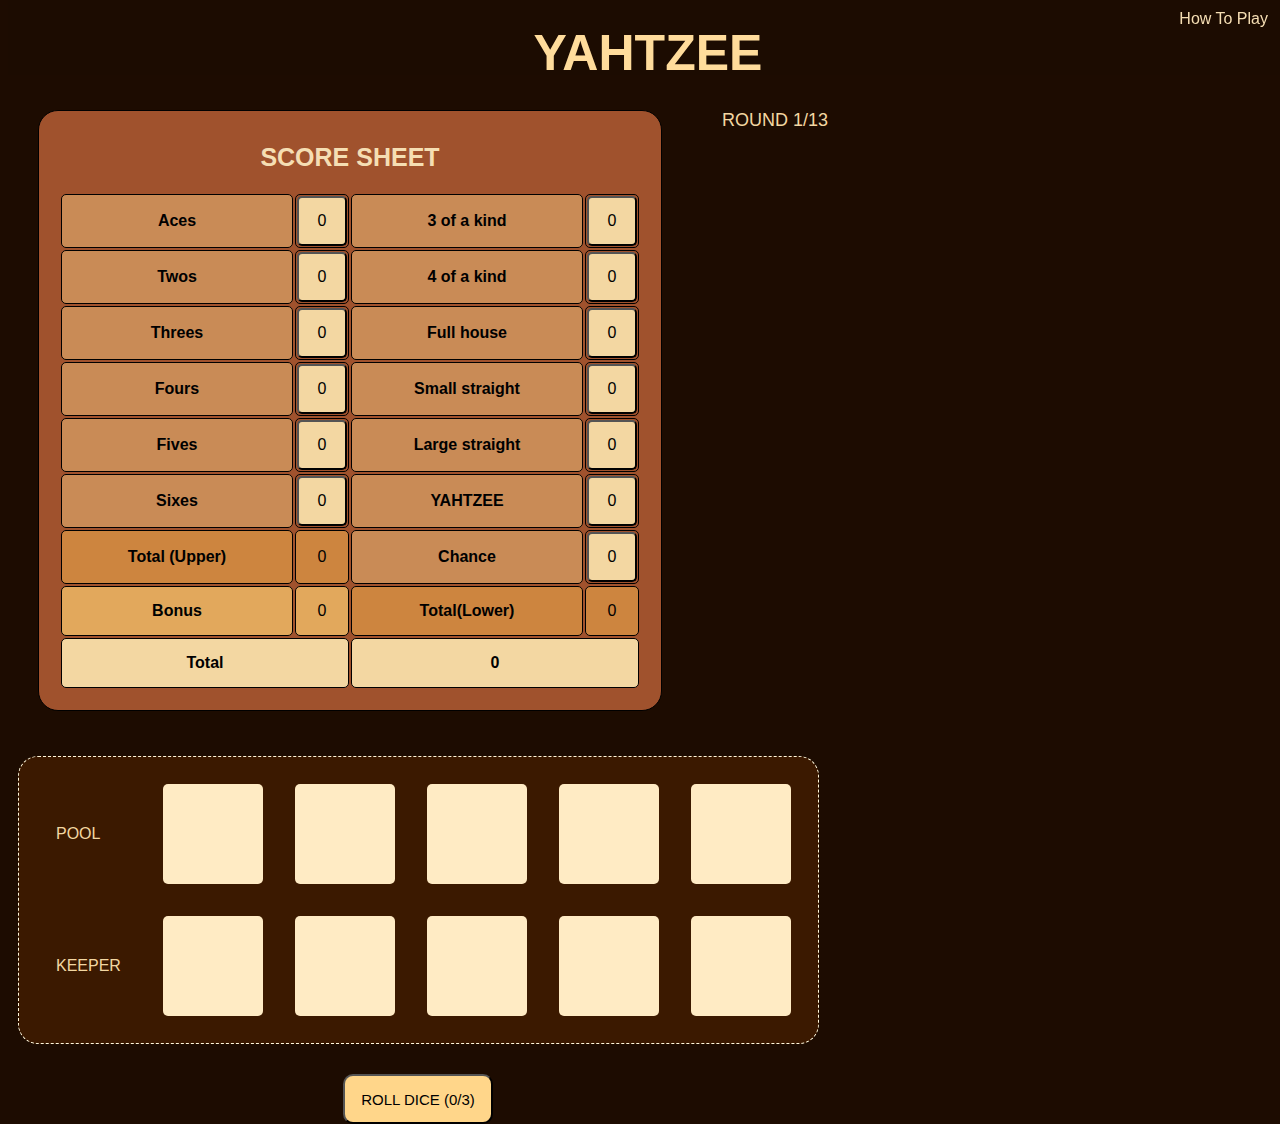
<file: index.html>
<html>

<head>
    <meta charset="UTF-8">
    <meta name="viewport" content="width=device-width, initial-scale=1.0">
    <title>YAHTZEE</title>
    <link rel="icon" href="https://www.pngkey.com/png/full/417-4178249_casino-dice-dice.png">
    <link rel="stylesheet" href="style.css">
    <link rel="stylesheet" href="style-popup.css">
    <script src='script.js'></script>
</head>

<body onload='newGame()'>
    <div id="hhh">
        <h1>YAHTZEE</h1>
        <div class="box">
            <a href="#popup1">How To Play</a>
        </div>
    </div>

    <center>
        <br><br><br><br>
        <table id="score-sheet">
            <tr>
                <th class="th1" colspan="4">SCORE SHEET</th>
            </tr>
            <tr>
                <th class='th2' id="aces">Aces</th>
                <td><input type='button' class='score' name='upperScoring' id='acesDisplay' value='0' onclick='recordTurn(0)'></td>
                <th class='th2' id="triple">3 of a kind</th>
                <td><input type='button' class='score' name='lowerScoring' id='tripleDisplay' value='0' onclick='recordTurn(6)'></td>
            </tr>
            <tr>
                <th class='th2' id="twos">Twos</th>
                <td><input type='button' class='score' name='upperScoring' id='twosDisplay' value='0' onclick='recordTurn(1)'></td>
                <th class='th2' id="quad">4 of a kind</th>
                <td><input type='button' class='score' name='lowerScoring' id='quadDisplay' value='0' onclick='recordTurn(7)'></td>
            </tr>
            <tr>
                <th class='th2' id="threes">Threes</th>
                <td><input type='button' class='score' name='upperScoring' id='threesDisplay' value='0' onclick='recordTurn(2)'></td>
                <th class='th2' id="fullhouse">Full house</th>
                <td><input type='button' class='score' name='lowerScoring' id='fullhouseDisplay' value='0' onclick='recordTurn(8)'></td>
            </tr>
            <tr>
                <th class='th2' id="fours">Fours</th>
                <td><input type='button' class='score' name='upperScoring' id='foursDisplay' value='0' onclick='recordTurn(3)'></td>
                <th class='th2' id="smallStraight">Small straight</th>
                <td><input type='button' class='score' name='lowerScoring' id='ssDisplay' value='0' onclick='recordTurn(9)'></td>
            </tr>
            <tr>
                <th class='th2' id="fives">Fives</th>
                <td><input type='button' class='score' name='upperScoring' id='fivesDisplay' value='0' onclick='recordTurn(4)'></td>
                <th class='th2' id="largeStraight">Large straight</th>
                <td><input type='button' class='score' name='lowerScoring' id='lsDisplay' value='0' onclick='recordTurn(10)'></td>
            </tr>
            <tr>
                <th class='th2' id="sixes">Sixes</th>
                <td><input type='button' class='score' name='upperScoring' id='sixesDisplay' value='0' onclick='recordTurn(5)'></td>
                <th class='th2' id="yahtzee">YAHTZEE</th>
                <td><input type='button' class='score' name='lowerScoring' id='yahtzeeDisplay' value='0' onclick='recordTurn(11)'></td>
            </tr>
            <tr>
                <th class='th2' id="upperTotal" style="background-color: peru">Total (Upper)</th>
                <td style="background-color: peru">
                    <div align='center' name='scoreDisplay' id='upperTotalDisplay'></div>
                </td>
                <th class='th2' id="chance">Chance</th>
                <td><input type='button' class='score' name='lowerScoring' id='chanceDisplay' value='0' onclick='recordTurn(12)'></td>
            </tr>
            <tr>
                <th class='th2' id="bonus" style="background-color: #e2a85c">Bonus</th>
                <td style="background-color: #e2a85c;">
                    <div align='center' name='scoreDisplay' id='bonusDisplay'></div>
                </td>
                <th class='th2' id="lowerTotal" style="background-color: peru">Total(Lower)</th>
                <td style="background-color: peru">
                    <div align='center' name='scoreDisplay' id='lowerTotalDisplay'></div>
                </td>
            </tr>
            <tr>
                <th class="th2" colspan="2" style="background-color: rgb(243, 215, 162);">Total</th>
                <th class="th2" colspan="2" style="background-color: rgb(243, 215, 162);">
                    <div name='scoreDisplay' id='totalDisplay'></div>
                </th>
            </tr>
        </table>


        <table id="area-dice">
            <div id='countRound'></div>
            <tr>
                <td id="dtname" style='color: rgb(243, 215, 162); font: size 40px;'>POOL</td>
                <td>
                    <image name='dicePool' class='button-dice' src='pics/dice0.png' onclick='lockDie(1)'></image>
                </td>
                <td>
                    <image name='dicePool' class='button-dice' src='pics/dice0.png' onclick='lockDie(2)'></image>
                </td>
                <td>
                    <image name='dicePool' class='button-dice' src='pics/dice0.png' onclick='lockDie(3)'></image>
                </td>
                <td>
                    <image name='dicePool' class='button-dice' src='pics/dice0.png' onclick='lockDie(4)'></image>
                </td>
                <td>
                    <image name='dicePool' class='button-dice' src='pics/dice0.png' onclick='lockDie(5)'></image>
                </td>

            </tr>
            <tr>
                <td id="dtname" style='color: rgb(243, 215, 162); font: size 40px;'>KEEPER</td>
                <td>
                    <image name='diceScore' class='button-dice' src='pics/dice0.png' onclick='unlockDie(1)'></image>
                </td>
                <td>
                    <image name='diceScore' class='button-dice' src='pics/dice0.png' onclick='unlockDie(2)'></image>
                </td>
                <td>
                    <image name='diceScore' class='button-dice' src='pics/dice0.png' onclick='unlockDie(3)'></image>
                </td>
                <td>
                    <image name='diceScore' class='button-dice' src='pics/dice0.png' onclick='unlockDie(4)'></image>
                </td>
                <td>
                    <image name='diceScore' class='button-dice' src='pics/dice0.png' onclick='unlockDie(5)'></image>
                </td>
            </tr>
        </table>
        <div class="btn">
            <button class='button' id="roll" onclick='roll()'><div id='countNum' style='color: black; margin-top:0; font-size: 15px;'></div></button>

            <button class='button' id='btnRestart' onclick='newGame()' hidden>New Game</button>
        </div>

    </center>

    <!-- How to Play -->
    <div id="popup1" class="overlay">
        <div class="popup">
            <h2>How To Play</h2>
            <a class="close" href="#">×</a>
            <div class='content'>
                - 13 Rounds played. <br><br> - In each round, 3 rolls are permitted. For each roll, roll dice in 'POOL' space. Player can keep some (or all) of the dice in 'KEEPER' space, by clicking at the specific 'POOL' dice you want to keep. <br><br>                - Player can also return the dice from 'KEEPER' back to 'POOL' by clicking at the specific 'POOL' dice you want to return. <br><br> - If result is satisfying (or has rolled 3 times already), select ,by clicking, one of scoring type, either
                one at upper section (the left section of score sheet) or another at lower section (the right of score sheet). <br><br> - The chosen scoring type is not available for the rest of the game.
                <br><br>
                <h3> Scoring Type </h3>
                <table id="htp">
                    <tr>
                        <td>Aces</td>
                        <td>1 point per die with pip value '1'.</td>
                    </tr>
                    <tr>
                        <td>Twos</td>
                        <td>2 points per die with pip value '2'.</td>
                    </tr>
                    <tr>
                        <td>Threes</td>
                        <td>3 points per die with pip value '3'.</td>
                    </tr>
                    <tr>
                        <td>Fours</td>
                        <td>4 points per die with pip value '4'.</td>
                    </tr>
                    <tr>
                        <td>Fives</td>
                        <td>5 points per die with pip value '5'.</td>
                    </tr>
                    <tr>
                        <td>Sixes</td>
                        <td>6 points per die with pip value '6'.</td>
                    </tr>
                    <tr>
                        <td>3 of a kind</td>
                        <td>3 dice of the same pip value. Sum all value of the dice.</td>
                    </tr>
                    <tr>
                        <td>4 of a kind</td>
                        <td>4 dice of the same pip value. Sum all value of the dice.</td>
                    </tr>
                    <tr>
                        <td>Full house</td>
                        <td>3 dice of the same pip value and 2 dice of the same pip value(can be the same or different from one which forms three of a kind). Get 25 points. (e.g., 2,2,3,3,3)</td>
                    </tr>
                    <tr>
                        <td>Small straight</td>
                        <td>4 dice with consecutive pip value. Get 30 points. (e.g., 1,2,3,4,6)</td>
                    </tr>
                    <tr>
                        <td>Large straight</td>
                        <td>5 dice with consecutive pip value. Get 40 points. (e.g., 2,3,4,5,6)</td>
                    </tr>
                    <tr>
                        <td>Yahtzee</td>
                        <td>5 dice with the same pip value. Get 50 points</td>
                    </tr>
                    <tr>
                        <td>Chance</td>
                        <td>Sum all pip value of the dice.</td>
                    </tr>

                </table>
                <br>
                <h3>End of Game</h3>
                At the end of the game (i.e., after 13 rounds), sum score both upper section and lower one. Also, Bonus score at the upper section is determined. If sum of score at the upper section exceeds 63 points, get 35 bonus point. If not, get nothing.
                <br>
            </div>
        </div>
    </div>
</body>

</html>
</file>
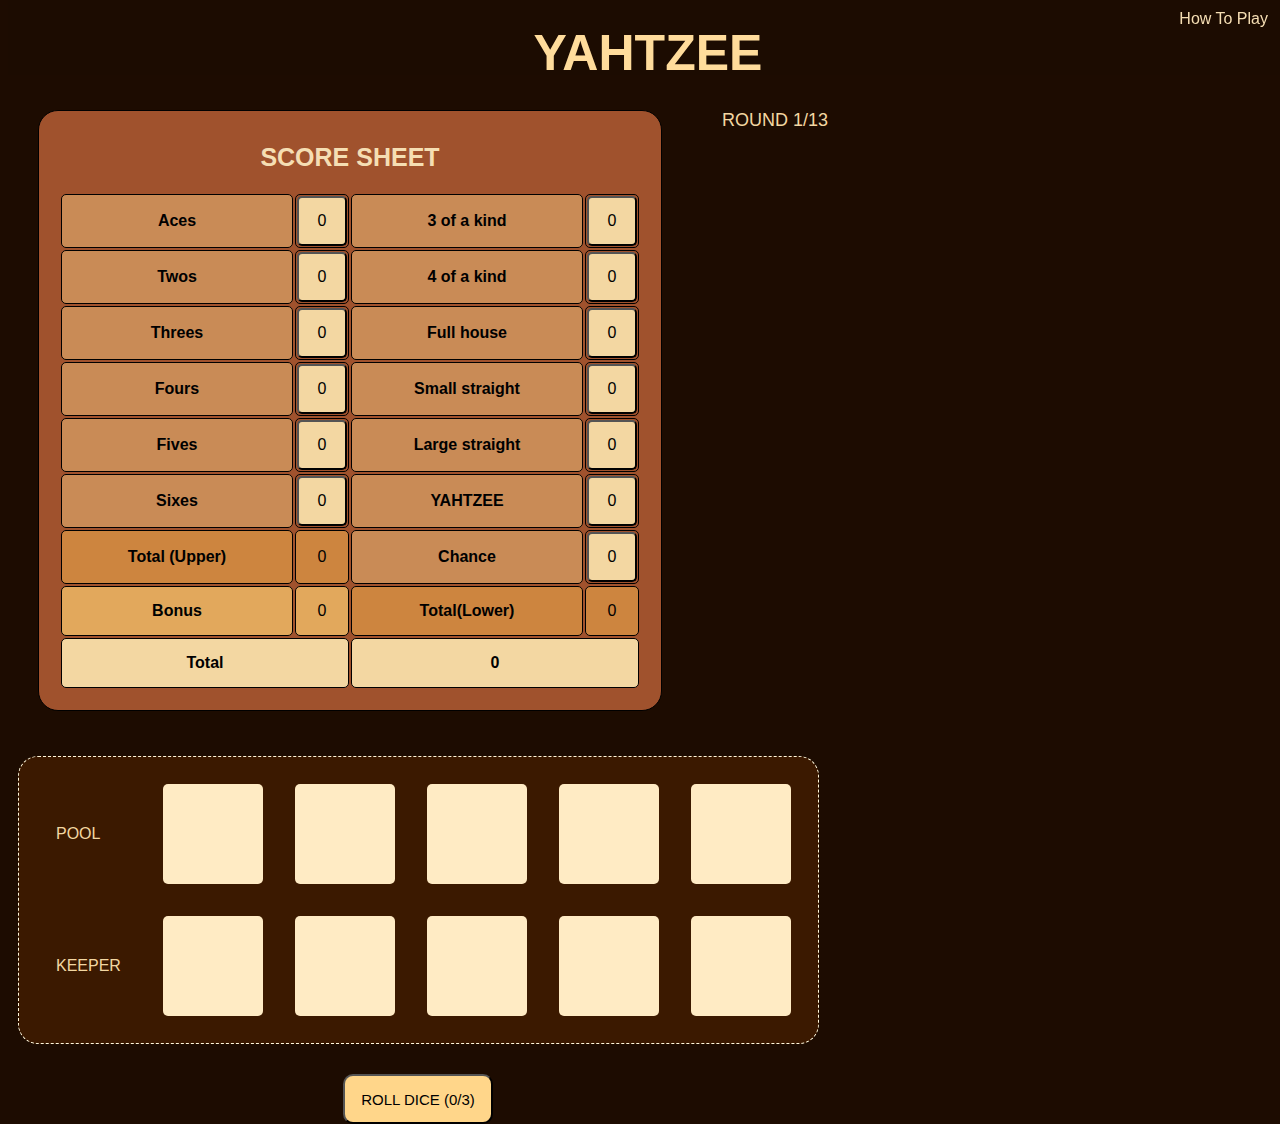
<file: yahtzee.html>
<html>

<head>
    <meta charset="UTF-8">
    <meta name="viewport" content="width=device-width, initial-scale=1.0">
    <title>YAHTZEE</title>
    <link rel="icon" href="https://www.pngkey.com/png/full/417-4178249_casino-dice-dice.png">
    <link rel="stylesheet" href="style.css">
    <link rel="stylesheet" href="style-popup.css">
    <script src='script.js'></script>
</head>

<body onload='newGame()'>
    <div id="hhh">
        <h1>YAHTZEE</h1>
        <div class="box">
            <a href="#popup1">How To Play</a>
        </div>
    </div>

    <center>
        <br><br><br><br>
        <table id="score-sheet">
            <tr>
                <th class="th1" colspan="4">SCORE SHEET</th>
            </tr>
            <tr>
                <th class='th2' id="aces">Aces</th>
                <td><input type='button' class='score' name='upperScoring' id='acesDisplay' value='0' onclick='recordTurn(0)'></td>
                <th class='th2' id="triple">3 of a kind</th>
                <td><input type='button' class='score' name='lowerScoring' id='tripleDisplay' value='0' onclick='recordTurn(6)'></td>
            </tr>
            <tr>
                <th class='th2' id="twos">Twos</th>
                <td><input type='button' class='score' name='upperScoring' id='twosDisplay' value='0' onclick='recordTurn(1)'></td>
                <th class='th2' id="quad">4 of a kind</th>
                <td><input type='button' class='score' name='lowerScoring' id='quadDisplay' value='0' onclick='recordTurn(7)'></td>
            </tr>
            <tr>
                <th class='th2' id="threes">Threes</th>
                <td><input type='button' class='score' name='upperScoring' id='threesDisplay' value='0' onclick='recordTurn(2)'></td>
                <th class='th2' id="fullhouse">Full house</th>
                <td><input type='button' class='score' name='lowerScoring' id='fullhouseDisplay' value='0' onclick='recordTurn(8)'></td>
            </tr>
            <tr>
                <th class='th2' id="fours">Fours</th>
                <td><input type='button' class='score' name='upperScoring' id='foursDisplay' value='0' onclick='recordTurn(3)'></td>
                <th class='th2' id="smallStraight">Small straight</th>
                <td><input type='button' class='score' name='lowerScoring' id='ssDisplay' value='0' onclick='recordTurn(9)'></td>
            </tr>
            <tr>
                <th class='th2' id="fives">Fives</th>
                <td><input type='button' class='score' name='upperScoring' id='fivesDisplay' value='0' onclick='recordTurn(4)'></td>
                <th class='th2' id="largeStraight">Large straight</th>
                <td><input type='button' class='score' name='lowerScoring' id='lsDisplay' value='0' onclick='recordTurn(10)'></td>
            </tr>
            <tr>
                <th class='th2' id="sixes">Sixes</th>
                <td><input type='button' class='score' name='upperScoring' id='sixesDisplay' value='0' onclick='recordTurn(5)'></td>
                <th class='th2' id="yahtzee">YAHTZEE</th>
                <td><input type='button' class='score' name='lowerScoring' id='yahtzeeDisplay' value='0' onclick='recordTurn(11)'></td>
            </tr>
            <tr>
                <th class='th2' id="upperTotal" style="background-color: peru">Total (Upper)</th>
                <td style="background-color: peru">
                    <div align='center' name='scoreDisplay' id='upperTotalDisplay'></div>
                </td>
                <th class='th2' id="chance">Chance</th>
                <td><input type='button' class='score' name='lowerScoring' id='chanceDisplay' value='0' onclick='recordTurn(12)'></td>
            </tr>
            <tr>
                <th class='th2' id="bonus" style="background-color: #e2a85c">Bonus</th>
                <td style="background-color: #e2a85c;">
                    <div align='center' name='scoreDisplay' id='bonusDisplay'></div>
                </td>
                <th class='th2' id="lowerTotal" style="background-color: peru">Total(Lower)</th>
                <td style="background-color: peru">
                    <div align='center' name='scoreDisplay' id='lowerTotalDisplay'></div>
                </td>
            </tr>
            <tr>
                <th class="th2" colspan="2" style="background-color: rgb(243, 215, 162);">Total</th>
                <th class="th2" colspan="2" style="background-color: rgb(243, 215, 162);">
                    <div name='scoreDisplay' id='totalDisplay'></div>
                </th>
            </tr>
        </table>


        <table id="area-dice">
            <div id='countRound'></div>
            <tr>
                <td id="dtname" style='color: rgb(243, 215, 162); font: size 40px;'>POOL</td>
                <td>
                    <image name='dicePool' class='button-dice' src='pics/dice0.png' onclick='lockDie(1)'></image>
                </td>
                <td>
                    <image name='dicePool' class='button-dice' src='pics/dice0.png' onclick='lockDie(2)'></image>
                </td>
                <td>
                    <image name='dicePool' class='button-dice' src='pics/dice0.png' onclick='lockDie(3)'></image>
                </td>
                <td>
                    <image name='dicePool' class='button-dice' src='pics/dice0.png' onclick='lockDie(4)'></image>
                </td>
                <td>
                    <image name='dicePool' class='button-dice' src='pics/dice0.png' onclick='lockDie(5)'></image>
                </td>

            </tr>
            <tr>
                <td id="dtname" style='color: rgb(243, 215, 162); font: size 40px;'>KEEPER</td>
                <td>
                    <image name='diceScore' class='button-dice' src='pics/dice0.png' onclick='unlockDie(1)'></image>
                </td>
                <td>
                    <image name='diceScore' class='button-dice' src='pics/dice0.png' onclick='unlockDie(2)'></image>
                </td>
                <td>
                    <image name='diceScore' class='button-dice' src='pics/dice0.png' onclick='unlockDie(3)'></image>
                </td>
                <td>
                    <image name='diceScore' class='button-dice' src='pics/dice0.png' onclick='unlockDie(4)'></image>
                </td>
                <td>
                    <image name='diceScore' class='button-dice' src='pics/dice0.png' onclick='unlockDie(5)'></image>
                </td>
            </tr>
        </table>
        <div class="btn">
            <button class='button' id="roll" onclick='roll()'><div id='countNum' style='color: black; margin-top:0; font-size: 15px;'></div></button>

            <button class='button' id='btnRestart' onclick='newGame()' hidden>New Game</button>
        </div>

    </center>

    <!-- How to Play -->
    <div id="popup1" class="overlay">
        <div class="popup">
            <h2>How To Play</h2>
            <a class="close" href="#">×</a>
            <div class='content'>
                - 13 Rounds played. <br><br> - In each round, 3 rolls are permitted. For each roll, roll dice in 'POOL' space. Player can keep some (or all) of the dice in 'KEEPER' space, by clicking at the specific 'POOL' dice you want to keep. <br><br>                - Player can also return the dice from 'KEEPER' back to 'POOL' by clicking at the specific 'POOL' dice you want to return. <br><br> - If result is satisfying (or has rolled 3 times already), select ,by clicking, one of scoring type, either
                one at upper section (the left section of score sheet) or another at lower section (the right of score sheet). <br><br> - The chosen scoring type is not available for the rest of the game.
                <br><br>
                <h3> Scoring Type </h3>
                <table id="htp">
                    <tr>
                        <td>Aces</td>
                        <td>1 point per die with pip value '1'.</td>
                    </tr>
                    <tr>
                        <td>Twos</td>
                        <td>2 points per die with pip value '2'.</td>
                    </tr>
                    <tr>
                        <td>Threes</td>
                        <td>3 points per die with pip value '3'.</td>
                    </tr>
                    <tr>
                        <td>Fours</td>
                        <td>4 points per die with pip value '4'.</td>
                    </tr>
                    <tr>
                        <td>Fives</td>
                        <td>5 points per die with pip value '5'.</td>
                    </tr>
                    <tr>
                        <td>Sixes</td>
                        <td>6 points per die with pip value '6'.</td>
                    </tr>
                    <tr>
                        <td>3 of a kind</td>
                        <td>3 dice of the same pip value. Sum all value of the dice.</td>
                    </tr>
                    <tr>
                        <td>4 of a kind</td>
                        <td>4 dice of the same pip value. Sum all value of the dice.</td>
                    </tr>
                    <tr>
                        <td>Full house</td>
                        <td>3 dice of the same pip value and 2 dice of the same pip value(can be the same or different from one which forms three of a kind). Get 25 points. (e.g., 2,2,3,3,3)</td>
                    </tr>
                    <tr>
                        <td>Small straight</td>
                        <td>4 dice with consecutive pip value. Get 30 points. (e.g., 1,2,3,4,6)</td>
                    </tr>
                    <tr>
                        <td>Large straight</td>
                        <td>5 dice with consecutive pip value. Get 40 points. (e.g., 2,3,4,5,6)</td>
                    </tr>
                    <tr>
                        <td>Yahtzee</td>
                        <td>5 dice with the same pip value. Get 50 points</td>
                    </tr>
                    <tr>
                        <td>Chance</td>
                        <td>Sum all pip value of the dice.</td>
                    </tr>

                </table>
                <br>
                <h3>End of Game</h3>
                At the end of the game (i.e., after 13 rounds), sum score both upper section and lower one. Also, Bonus score at the upper section is determined. If sum of score at the upper section exceeds 63 points, get 35 bonus point. If not, get nothing.
                <br>
            </div>
        </div>
    </div>
</body>

</html>
</file>
<file: style.css>
body {
    background-color: rgb(29, 12, 1);
    font-family: Arial, Helvetica, sans-serif;
}

h1 {
    color: rgb(255, 220, 155);
    font-size: 50px;
    text-align: center;
}

#hhh {
    position: fixed;
    background-color: rgba(29, 12, 1, 0.8);
    width: 100%;
    height: 85px;
    top: -10px;
}


/*---------------------------------------- Score sheet ----------------------------------------*/

#score-sheet {
    border: 1px solid black;
    border-radius: 20px;
    background-color: sienna;
    float: left;
    padding: 20px;
    margin: 30px;
}

#score-sheet .th1 {
    font-size: 25px;
    color: wheat;
    padding-top: 10px;
    padding-bottom: 20px;
    border-radius: 5px;
}

#score-sheet .th2 {
    border: 1px solid black;
    width: 200px;
    background-color: rgb(201, 139, 86);
    font-size: 16px;
    padding: 15px;
    border-radius: 5px;
}

#score-sheet td {
    border: 1px solid black;
    padding: -20px;
    border-radius: 5px;
}

button {
    font-family: Arial, Helvetica, sans-serif;
    cursor: pointer;
    border-radius: 5px;
}

.score {
    width: 50px;
    height: 50px;
    background-color: rgb(243, 215, 162);
    font-family: Arial, Helvetica, sans-serif;
    font-size: 16px;
    cursor: pointer;
    border-radius: 5px;
}

@media screen and (max-width: 600px) {
    h1 {
        font-size: 40px;
    }
    #score-sheet {
        float: none;
        margin: 0px;
        padding: 10px;
        width: 100%;
    }
    #score-sheet .th1 {
        font-size: 22px;
    }
    #score-sheet .th2,
    td,
    .score {
        font-size: 14px;
    }
}


/*---------------------------------------- Area dice ----------------------------------------*/

#countRound {
    color: rgb(243, 215, 162);
    font-size: 18px;
    float: left;
    margin-top: 30px;
    margin-left: 30px;
}

#area-dice {
    background-color: rgb(59, 25, 0);
    border: 1px dashed cornsilk;
    border-radius: 20px;
    float: left;
    margin-top: 15px;
    margin-left: 10px;
    margin-bottom: 30px;
    padding: 10px;
}

#area-dice td {
    padding: 25px;
}

.button-dice {
    width: 100px;
    height: 100px;
    border-radius: 5px;
    margin: -10px;
    cursor: pointer;
}

.btn {
    float: left;
    width: 800px;
    margin-left: 10px;
}

.button {
    background-color: rgb(255, 214, 138);
    width: 150px;
    height: 50px;
    border-radius: 10px;
    font-size: 18px;
}

@media screen and (max-width: 600px) {
    #countRound {
        float: none;
        margin-left: 25px;
        font-size: 15px;
        text-align: left;
    }
    #area-dice {
        float: none;
        margin-left: 0px;
        width: 100%;
    }
    #area-dice td {
        padding: 5px;
    }
    #dtname {
        font-size: 14px;
    }
    .button-dice {
        width: 50px;
        height: 50px;
        margin: 0px;
    }
    .btn {
        float: none;
        width: 100%;
        margin-left: 0px;
    }
}


/*---------------------------------------- Scrollbar ----------------------------------------*/

::-webkit-scrollbar {
    width: 0px;
}
</file>
<file: style-popup.css>
a:link,
a:visited {
    color: wheat;
    text-decoration: none;
}

a:hover {
    color: rgb(201, 139, 86);
    text-decoration: underline;
}

a:active {
    color: pink;
    text-decoration: underline;
}

.box {
    position: absolute;
    margin: 20px;
    background-clip: padding-box;
    /* ระยะของ bg */
    position: absolute;
    top: 0px;
    right: 0px;
}

.overlay {
    position: absolute;
    /* ตำแหน่งลอยๆ ทับอันอื่นได้ */
    top: 0;
    bottom: 0;
    left: 0;
    right: 0;
    background: rgba(0, 0, 0, 0.7);
    transition: opacity 500ms;
    /* ค่อยๆขึ้นค่อยๆเลื่อน */
    visibility: hidden;
    /* ปกติจะไม่เห็น */
    opacity: 0;
}

.overlay:target {
    visibility: visible;
    /* กดแล้วเห็น */
    opacity: 1;
    /* transparent(โปร่งใส)ขนาดไหน (หาย)0-1(ชัด) */
}

.popup {
    /* ตกแต่งตัว popup */
    margin: 70px auto;
    padding: 30px;
    background: rgb(41, 18, 0);
    border-radius: 20px;
    width: 50%;
    position: relative;
    /* ตำแหน่งแบบแก้ตำแหน่งได้ */
    transition: all 5s ease-in-out;
}

.popup h2 {
    margin-top: 0;
    color: rgb(201, 139, 86);
    font-family: Arial, Helvetica, sans-serif;
    font-size: 28px;
}

.popup .close {
    position: absolute;
    top: 20px;
    right: 30px;
    transition: all 200ms;
    font-size: 30px;
    font-weight: bold;
    text-decoration: none;
    color: rgb(201, 139, 86);
}

.popup .close:hover {
    color: rgba(245, 222, 179, 0.733);
}

.popup .content {
    font-family: Arial, Helvetica, sans-serif;
    max-height: 70%;
    overflow: auto;
    font-size: 18px;
    color: rgba(245, 222, 179, 0.733);
    padding-right: 20px;
}

.content h3 {
    font-size: 20px;
    color: rgb(201, 139, 86);
}

#htp,
#htp td {
    border: 1px solid rgba(184, 175, 161, 0.733);
    font-size: 18px;
    color: rgba(245, 222, 179, 0.733);
    border-spacing: 0px;
    padding: 15px;
}

#htp {
    border-radius: 10px;
}

@media screen and (max-width: 600px) {
    .popup h2 {
        font-size: 26px;
    }
    .popup {
        width: 70%;
    }
    .popup .content {
        font-size: 15px;
    }
    #htp {
        width: 100%;
    }
    #htp td {
        font-size: 15px;
    }
}


/*---------------------------------------- Scrollbar of content in popup ----------------------------------------*/

.content::-webkit-scrollbar {
    width: 5px;
}

.content::-webkit-scrollbar-track {
    box-shadow: inset 0 0 5px grey;
    /*box-shadow: เงาข้างใน เงาซ้าย+/ขวา- เงาบน+/ล่าง- ขนาดเบลอ สี;*/
    border-radius: 10px;
}

.content::-webkit-scrollbar-thumb {
    /* ต้ว Scrollbar ที่เลื่อนๆ */
    background: rgb(201, 139, 86);
    border-radius: 10px;
}
</file>
